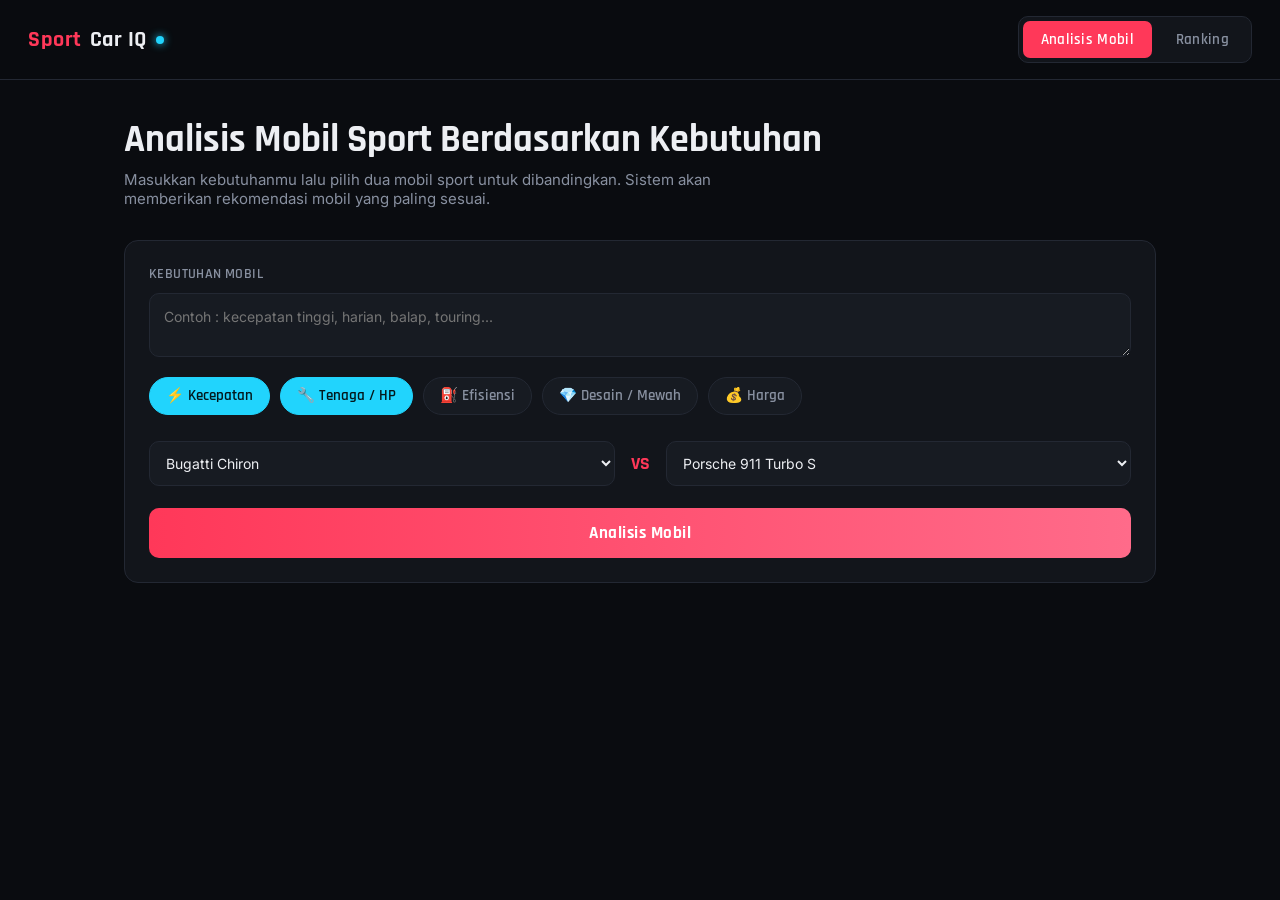
<file: index.html>
<!DOCTYPE html>
<html lang="id">
<head>
<meta charset="UTF-8">
<meta name="viewport" content="width=device-width, initial-scale=1.0">
<title>SportCar IQ</title>
<link rel="preconnect" href="https://fonts.googleapis.com">
<link href="https://fonts.googleapis.com/css2?family=Rajdhani:wght@500;600;700&family=Inter:wght@400;500;600;700&family=JetBrains+Mono:wght@400;600&display=swap" rel="stylesheet">
<style>
  :root{
    --bg:#0A0C10;
    --panel:#12151B;
    --panel-alt:#171B22;
    --border:#232833;
    --text:#EDEFF3;
    --muted:#8890A0;
    --red:#FF3859;
    --cyan:#21D4FD;
    --gold:#FFD34E;
    --silver:#C9CDD6;
    --bronze:#D98A54;
  }
  *{box-sizing:border-box;}
  body{margin:0;background:var(--bg);color:var(--text);font-family:'Inter',sans-serif;}
  ::selection{background:var(--red);color:#fff;}

  /* ---------- Top nav ---------- */
  header{
    position:sticky;top:0;z-index:20;
    display:flex;align-items:center;justify-content:space-between;
    padding:16px 28px;background:rgba(10,12,16,.92);backdrop-filter:blur(10px);
    border-bottom:1px solid var(--border);
  }
  .logo{font-family:'Rajdhani',sans-serif;font-weight:700;font-size:22px;letter-spacing:.5px;display:flex;align-items:center;gap:8px;}
  .logo span{color:var(--red);}
  .logo .dot{width:8px;height:8px;border-radius:50%;background:var(--cyan);box-shadow:0 0 8px var(--cyan);}
  nav{display:flex;gap:6px;background:var(--panel);padding:4px;border-radius:10px;border:1px solid var(--border);}
  .navbtn{
    font-family:'Rajdhani',sans-serif;font-weight:600;font-size:15px;letter-spacing:.3px;
    background:transparent;border:none;color:var(--muted);padding:9px 18px;border-radius:7px;
    cursor:pointer;transition:.2s;
  }
  .navbtn.active{background:var(--red);color:#fff;}
  .navbtn:not(.active):hover{color:var(--text);}

  main{max-width:1080px;margin:0 auto;padding:40px 24px 80px;}
  .view{display:none;}
  .view.active{display:block;animation:fade .35s ease;}
  @keyframes fade{from{opacity:0;transform:translateY(6px);}to{opacity:1;transform:none;}}

  h1{font-family:'Rajdhani',sans-serif;font-weight:700;font-size:38px;line-height:1.1;margin:0 0 8px;}
  .lede{color:var(--muted);font-size:15px;max-width:640px;margin:0 0 32px;}

  /* ---------- Analisis view ---------- */
  .panel{background:var(--panel);border:1px solid var(--border);border-radius:14px;padding:24px;}
  label.field-label{font-family:'Rajdhani',sans-serif;font-weight:600;font-size:14px;color:var(--muted);letter-spacing:.4px;text-transform:uppercase;display:block;margin-bottom:10px;}
  textarea#kebutuhan{
    width:100%;background:var(--panel-alt);border:1px solid var(--border);border-radius:10px;
    color:var(--text);font-family:'Inter',sans-serif;font-size:14px;padding:14px;resize:vertical;min-height:52px;
  }
  textarea#kebutuhan:focus{outline:none;border-color:var(--cyan);}
  .tags{display:flex;flex-wrap:wrap;gap:10px;margin-top:16px;}
  .tag{
    font-family:'Rajdhani',sans-serif;font-weight:600;font-size:14.5px;
    background:var(--panel-alt);border:1px solid var(--border);color:var(--muted);
    padding:9px 16px;border-radius:999px;cursor:pointer;transition:.15s;user-select:none;
  }
  .tag:hover{border-color:var(--cyan);color:var(--text);}
  .tag.on{background:var(--cyan);border-color:var(--cyan);color:#03181c;}

  .compare-row{display:grid;grid-template-columns:1fr auto 1fr;gap:16px;align-items:center;margin-top:26px;}
  select.carsel{
    width:100%;background:var(--panel-alt);border:1px solid var(--border);color:var(--text);
    font-family:'Inter',sans-serif;font-size:14px;padding:12px;border-radius:10px;
  }
  .vs{font-family:'Rajdhani',sans-serif;font-weight:700;color:var(--red);font-size:18px;}

  .analisis-btn{
    margin-top:22px;width:100%;padding:14px;border:none;border-radius:10px;cursor:pointer;
    font-family:'Rajdhani',sans-serif;font-weight:700;font-size:17px;letter-spacing:.5px;
    background:linear-gradient(90deg,var(--red),#ff6b8a);color:#fff;transition:.2s;
  }
  .analisis-btn:hover{filter:brightness(1.08);}

  #result{margin-top:28px;display:none;}
  .result-head{display:flex;align-items:center;gap:10px;margin-bottom:16px;}
  .badge-win{font-family:'Rajdhani',sans-serif;font-weight:700;background:var(--gold);color:#231a00;padding:4px 12px;border-radius:6px;font-size:13px;letter-spacing:.4px;}
  .cmp-grid{display:grid;grid-template-columns:1fr 1fr;gap:16px;}
  .cmp-card{background:var(--panel-alt);border:1px solid var(--border);border-radius:12px;padding:18px;}
  .cmp-card.winner{border-color:var(--gold);box-shadow:0 0 0 1px var(--gold) inset;}
  .cmp-name{font-family:'Rajdhani',sans-serif;font-weight:700;font-size:19px;}
  .cmp-sub{color:var(--muted);font-size:12.5px;margin-bottom:12px;}
  .score-big{font-family:'JetBrains Mono',monospace;font-size:30px;font-weight:600;color:var(--cyan);margin:6px 0 14px;}
  .stat-line{display:flex;align-items:center;gap:8px;font-size:12.5px;color:var(--muted);margin:6px 0;font-family:'JetBrains Mono',monospace;}
  .stat-line .lbl{width:76px;flex-shrink:0;text-transform:uppercase;letter-spacing:.4px;}
  .bar-track{flex:1;height:6px;background:#0000;border-radius:4px;background:#1e232c;overflow:hidden;}
  .bar-fill{height:100%;border-radius:4px;background:linear-gradient(90deg,var(--cyan),var(--red));}
  .stat-val{width:26px;text-align:right;color:var(--text);}

  /* ---------- Ranking view ---------- */
  .rank-header{display:flex;justify-content:space-between;align-items:flex-end;flex-wrap:wrap;gap:16px;margin-bottom:26px;}
  .back-link{
    font-family:'Rajdhani',sans-serif;font-weight:600;font-size:14px;color:var(--cyan);
    background:none;border:1px solid var(--border);padding:9px 16px;border-radius:8px;cursor:pointer;
  }
  .back-link:hover{border-color:var(--cyan);}

  .podium{display:grid;grid-template-columns:1fr 1fr 1fr;gap:14px;margin-bottom:30px;}
  .p-card{background:var(--panel);border:1px solid var(--border);border-radius:14px;padding:18px;position:relative;overflow:hidden;}
  .p-card::before{content:"";position:absolute;top:0;left:0;right:0;height:3px;}
  .p-card.g1::before{background:var(--gold);} .p-card.g2::before{background:var(--silver);} .p-card.g3::before{background:var(--bronze);}
  .p-rank{font-family:'Rajdhani',sans-serif;font-weight:700;font-size:34px;}
  .p-card.g1 .p-rank{color:var(--gold);} .p-card.g2 .p-rank{color:var(--silver);} .p-card.g3 .p-rank{color:var(--bronze);}
  .p-name{font-family:'Rajdhani',sans-serif;font-weight:700;font-size:17px;margin-top:2px;}
  .p-sub{color:var(--muted);font-size:12px;margin:2px 0 10px;}
  .p-score{font-family:'JetBrains Mono',monospace;font-size:13px;color:var(--text);}

  .toolbar{display:flex;gap:12px;margin-bottom:16px;flex-wrap:wrap;}
  input#search{flex:1;min-width:200px;background:var(--panel-alt);border:1px solid var(--border);color:var(--text);padding:11px 14px;border-radius:9px;font-size:14px;}
  select#sortby{background:var(--panel-alt);border:1px solid var(--border);color:var(--text);padding:11px 14px;border-radius:9px;font-family:'Inter',sans-serif;font-size:14px;}

  table{width:100%;border-collapse:collapse;background:var(--panel);border:1px solid var(--border);border-radius:14px;overflow:hidden;}
  thead th{
    text-align:left;font-family:'Rajdhani',sans-serif;font-weight:600;font-size:12.5px;letter-spacing:.5px;
    text-transform:uppercase;color:var(--muted);padding:14px 16px;border-bottom:1px solid var(--border);
  }
  tbody tr{cursor:pointer;border-bottom:1px solid var(--border);transition:.15s;}
  tbody tr:hover{background:var(--panel-alt);}
  tbody tr:last-child{border-bottom:none;}
  td{padding:13px 16px;font-size:14px;}
  td.rk{font-family:'JetBrains Mono',monospace;color:var(--muted);width:40px;}
  tr.top1 td.rk{color:var(--gold);} tr.top2 td.rk{color:var(--silver);} tr.top3 td.rk{color:var(--bronze);}
  td.name{font-family:'Rajdhani',sans-serif;font-weight:600;font-size:15px;}
  td.sub{color:var(--muted);font-size:12.5px;}
  td.score{font-family:'JetBrains Mono',monospace;color:var(--cyan);text-align:right;}
  .caret{color:var(--muted);text-align:right;width:20px;}

  .detail-row td{padding:0;border-bottom:1px solid var(--border);}
  .detail-inner{padding:18px 24px 22px;background:var(--panel-alt);display:grid;grid-template-columns:1fr 1fr;gap:24px;}
  .detail-inner p{margin:0 0 10px;color:var(--muted);font-size:13px;line-height:1.6;}
  .detail-inner p b{color:var(--text);}

  @media(max-width:640px){
    .podium{grid-template-columns:1fr;}
    .compare-row{grid-template-columns:1fr;}
    .vs{text-align:center;}
    .detail-inner{grid-template-columns:1fr;}
    header{padding:14px 16px;}
    main{padding:28px 14px 60px;}
  }
</style>
</head>
<body>

<header>
  <div class="logo"><span>Sport</span>Car IQ<span class="dot"></span></div>
  <nav>
    <button class="navbtn active" data-view="analisis" onclick="switchView('analisis')">Analisis Mobil</button>
    <button class="navbtn" data-view="ranking" onclick="switchView('ranking')">Ranking</button>
  </nav>
</header>

<main>

  <!-- ================= ANALISIS VIEW ================= -->
  <section id="view-analisis" class="view active">
    <h1>Analisis Mobil Sport Berdasarkan Kebutuhan</h1>
    <p class="lede">Masukkan kebutuhanmu lalu pilih dua mobil sport untuk dibandingkan. Sistem akan memberikan rekomendasi mobil yang paling sesuai.</p>

    <div class="panel">
      <label class="field-label">Kebutuhan Mobil</label>
      <textarea id="kebutuhan" placeholder="Contoh : kecepatan tinggi, harian, balap, touring..."></textarea>

      <div class="tags">
        <div class="tag on" data-key="kecepatan">⚡ Kecepatan</div>
        <div class="tag on" data-key="hp">🔧 Tenaga / HP</div>
        <div class="tag" data-key="efisiensi">⛽ Efisiensi</div>
        <div class="tag" data-key="desain">💎 Desain / Mewah</div>
        <div class="tag" data-key="harga">💰 Harga</div>
      </div>

      <div class="compare-row">
        <select id="car1" class="carsel"></select>
        <div class="vs">VS</div>
        <select id="car2" class="carsel"></select>
      </div>

      <button class="analisis-btn" onclick="runAnalisis()">Analisis Mobil</button>

      <div id="result"></div>
    </div>
  </section>

  <!-- ================= RANKING VIEW ================= -->
  <section id="view-ranking" class="view">
    <div class="rank-header">
      <div>
        <h1 style="margin-bottom:4px;">Ranking Mobil Sport</h1>
        <p class="lede" style="margin:0;">Peringkat 20 mobil sport berdasarkan metode ORESTE, dihitung dari 5 kriteria: harga, kecepatan, tenaga, efisiensi, dan desain.</p>
      </div>
      <button class="back-link" onclick="switchView('analisis')">← Kembali ke Analisis</button>
    </div>

    <div class="podium" id="podium"></div>

    <div class="toolbar">
      <input id="search" type="text" placeholder="Cari nama mobil, merek, atau negara...">
      <select id="sortby">
        <option value="ranking">Urut: Ranking ORESTE</option>
        <option value="nilaiOreste">Urut: Nilai ORESTE</option>
        <option value="kecepatan">Urut: Kecepatan</option>
        <option value="hp">Urut: Tenaga / HP</option>
        <option value="efisiensi">Urut: Efisiensi</option>
        <option value="desain">Urut: Desain</option>
        <option value="harga">Urut: Harga</option>
        <option value="nama">Urut: Nama (A-Z)</option>
      </select>
    </div>

    <table>
      <thead>
        <tr><th>#</th><th>Mobil</th><th>Merek / Negara</th><th style="text-align:right;">Nilai ORESTE</th><th></th></tr>
      </thead>
      <tbody id="rankBody"></tbody>
    </table>
  </section>

</main>

<script>
/* ===== Data dari Data_Sport_Cars_ORESTE.xlsx (sheet Alternatif + Penilaian + Ranking, digabung) ===== */
const CARS = [
  {kode:"A09",nama:"Bugatti Chiron",merek:"Bugatti",negara:"Prancis",mesin:"8.0L W16",deskripsi:"Hypercar",harga:89,kecepatan:94,hp:94,efisiensi:79,desain:86,ranking:1,nilaiOreste:442},
  {kode:"A19",nama:"Porsche 911 Turbo S",merek:"Porsche",negara:"Jerman",mesin:"3.8L Twin Turbo",deskripsi:"Ikonik",harga:89,kecepatan:92,hp:94,efisiensi:79,desain:88,ranking:2,nilaiOreste:442},
  {kode:"A08",nama:"Honda NSX",merek:"Honda",negara:"Jepang",mesin:"3.5L Hybrid",deskripsi:"Hybrid sport",harga:88,kecepatan:95,hp:93,efisiensi:78,desain:85,ranking:3,nilaiOreste:439},
  {kode:"A18",nama:"McLaren 720S",merek:"McLaren",negara:"Inggris",mesin:"4.0L V8",deskripsi:"Supercar",harga:88,kecepatan:93,hp:93,efisiensi:78,desain:87,ranking:4,nilaiOreste:439},
  {kode:"A07",nama:"Lotus Emira",merek:"Lotus",negara:"Inggris",mesin:"3.5L V6",deskripsi:"Handling presisi",harga:87,kecepatan:88,hp:92,efisiensi:77,desain:92,ranking:5,nilaiOreste:436},
  {kode:"A17",nama:"Lamborghini Huracán EVO",merek:"Lamborghini",negara:"Italia",mesin:"5.2L V10",deskripsi:"Eksotis",harga:87,kecepatan:94,hp:92,efisiensi:77,desain:86,ranking:6,nilaiOreste:436},
  {kode:"A06",nama:"Maserati MC20",merek:"Maserati",negara:"Italia",mesin:"3.0L V6",deskripsi:"Supercar Italia",harga:86,kecepatan:89,hp:91,efisiensi:76,desain:91,ranking:7,nilaiOreste:433},
  {kode:"A16",nama:"Dodge Challenger SRT Hellcat",merek:"Dodge",negara:"USA",mesin:"6.2L Supercharged",deskripsi:"Muscle",harga:86,kecepatan:95,hp:91,efisiensi:76,desain:85,ranking:8,nilaiOreste:433},
  {kode:"A05",nama:"Lexus LC500",merek:"Lexus",negara:"Jepang",mesin:"5.0L V8",deskripsi:"GT mewah",harga:85,kecepatan:90,hp:90,efisiensi:75,desain:90,ranking:9,nilaiOreste:430},
  {kode:"A15",nama:"Ford Mustang GT",merek:"Ford",negara:"USA",mesin:"5.0L V8",deskripsi:"Muscle car",harga:85,kecepatan:88,hp:90,efisiensi:75,desain:92,ranking:10,nilaiOreste:430},
  {kode:"A04",nama:"Jaguar F-Type",merek:"Jaguar",negara:"Inggris",mesin:"5.0L V8",deskripsi:"Coupe premium",harga:84,kecepatan:91,hp:89,efisiensi:74,desain:89,ranking:11,nilaiOreste:427},
  {kode:"A14",nama:"BMW M4 Competition",merek:"BMW",negara:"Jerman",mesin:"3.0L Twin Turbo",deskripsi:"Sport sedan",harga:84,kecepatan:89,hp:89,efisiensi:74,desain:91,ranking:12,nilaiOreste:427},
  {kode:"A03",nama:"Toyota Supra",merek:"Toyota",negara:"Jepang",mesin:"3.0L Turbo",deskripsi:"Sport legendaris",harga:83,kecepatan:92,hp:88,efisiensi:73,desain:88,ranking:13,nilaiOreste:424},
  {kode:"A13",nama:"Alpine A110",merek:"Alpine",negara:"Prancis",mesin:"1.8L Turbo",deskripsi:"Ringan",harga:83,kecepatan:90,hp:88,efisiensi:73,desain:90,ranking:14,nilaiOreste:424},
  {kode:"A02",nama:"Audi R8",merek:"Audi",negara:"Jerman",mesin:"5.2L V10",deskripsi:"Supercar harian",harga:82,kecepatan:93,hp:87,efisiensi:72,desain:87,ranking:15,nilaiOreste:421},
  {kode:"A12",nama:"Aston Martin Vantage",merek:"Aston Martin",negara:"Inggris",mesin:"4.0L V8",deskripsi:"Elegan",harga:82,kecepatan:91,hp:87,efisiensi:72,desain:89,ranking:16,nilaiOreste:421},
  {kode:"A01",nama:"Mercedes-AMG GT",merek:"Mercedes",negara:"Jerman",mesin:"4.0L V8 Twin Turbo",deskripsi:"Coupe performa tinggi",harga:81,kecepatan:94,hp:86,efisiensi:71,desain:86,ranking:17,nilaiOreste:418},
  {kode:"A11",nama:"Chevrolet Corvette C8",merek:"Chevrolet",negara:"USA",mesin:"6.2L V8",deskripsi:"Mid-engine",harga:81,kecepatan:92,hp:86,efisiensi:71,desain:88,ranking:18,nilaiOreste:418},
  {kode:"A10",nama:"Ferrari 488 GTB",merek:"Ferrari",negara:"Italia",mesin:"3.9L V8",deskripsi:"Ferrari klasik",harga:80,kecepatan:93,hp:85,efisiensi:70,desain:87,ranking:19,nilaiOreste:415},
  {kode:"A20",nama:"Nissan GT-R R35",merek:"Nissan",negara:"Jepang",mesin:"3.8L Twin Turbo",deskripsi:"Godzilla",harga:80,kecepatan:91,hp:85,efisiensi:70,desain:89,ranking:20,nilaiOreste:415},
];

const CRIT_LABEL = {harga:"Harga",kecepatan:"Kecepatan",hp:"Tenaga/HP",efisiensi:"Efisiensi",desain:"Desain"};

/* ---------- View switching ---------- */
function switchView(v){
  document.querySelectorAll('.view').forEach(el=>el.classList.remove('active'));
  document.getElementById('view-'+v).classList.add('active');
  document.querySelectorAll('.navbtn').forEach(el=>el.classList.toggle('active', el.dataset.view===v));
  if(v==='ranking') renderRanking();
}

/* ---------- Analisis Mobil ---------- */
function populateSelects(){
  const c1 = document.getElementById('car1'), c2 = document.getElementById('car2');
  CARS.forEach((c,i)=>{
    c1.add(new Option(c.nama, i));
    c2.add(new Option(c.nama, i));
  });
  c2.selectedIndex = 1;
}
populateSelects();

document.querySelectorAll('.tag').forEach(t=>{
  t.addEventListener('click', ()=> t.classList.toggle('on'));
});

function runAnalisis(){
  const keys = [...document.querySelectorAll('.tag.on')].map(t=>t.dataset.key);
  const activeKeys = keys.length ? keys : Object.keys(CRIT_LABEL);

  const i1 = +document.getElementById('car1').value;
  const i2 = +document.getElementById('car2').value;
  if(i1 === i2){ alert('Pilih dua mobil yang berbeda untuk dibandingkan.'); return; }
  const a = CARS[i1], b = CARS[i2];

  const scoreOf = c => activeKeys.reduce((s,k)=>s+c[k],0) / activeKeys.length;
  const sa = scoreOf(a), sb = scoreOf(b);
  const winner = sa >= sb ? a : b;

  const cardHTML = (c, score, isWinner) => `
    <div class="cmp-card ${isWinner?'winner':''}">
      <div class="cmp-name">${c.nama} ${isWinner? '<span class="badge-win">TERBAIK</span>':''}</div>
      <div class="cmp-sub">${c.merek} · ${c.negara} · ${c.mesin}</div>
      <div class="score-big">${score.toFixed(1)}</div>
      ${activeKeys.map(k=>`
        <div class="stat-line">
          <span class="lbl">${CRIT_LABEL[k]}</span>
          <span class="bar-track"><span class="bar-fill" style="width:${c[k]}%"></span></span>
          <span class="stat-val">${c[k]}</span>
        </div>`).join('')}
    </div>`;

  document.getElementById('result').innerHTML = `
    <div class="result-head">
      <span style="font-family:'Rajdhani',sans-serif;font-weight:700;font-size:19px;">Hasil Analisis</span>
      <span style="color:var(--muted);font-size:13px;">berdasarkan: ${activeKeys.map(k=>CRIT_LABEL[k]).join(', ')}</span>
    </div>
    <div class="cmp-grid">
      ${cardHTML(a, sa, winner===a)}
      ${cardHTML(b, sb, winner===b)}
    </div>
    <p style="color:var(--muted);font-size:13px;margin-top:16px;">
      <b style="color:var(--text);">${winner.nama}</b> lebih unggul untuk kebutuhan yang dipilih, dengan skor rata-rata
      <b style="color:var(--cyan);">${Math.max(sa,sb).toFixed(1)}</b> dibanding ${Math.min(sa,sb).toFixed(1)}.
      Ingin melihat posisinya di antara 20 mobil lain? Buka tab <b style="color:var(--text);">Ranking</b>.
    </p>`;
  document.getElementById('result').style.display = 'block';
}

/* ---------- Ranking ---------- */
function medalClass(rank){ return rank===1?'top1':rank===2?'top2':rank===3?'top3':''; }

function renderPodium(){
  const top3 = [...CARS].sort((a,b)=>a.ranking-b.ranking).slice(0,3);
  document.getElementById('podium').innerHTML = top3.map((c,i)=>`
    <div class="p-card g${i+1}">
      <div class="p-rank">#${c.ranking}</div>
      <div class="p-name">${c.nama}</div>
      <div class="p-sub">${c.merek} · ${c.negara}</div>
      <div class="p-score">Nilai ORESTE: ${c.nilaiOreste}</div>
    </div>`).join('');
}

function renderRanking(){
  renderPodium();
  const q = document.getElementById('search').value.trim().toLowerCase();
  const sortKey = document.getElementById('sortby').value;

  let list = CARS.filter(c =>
    c.nama.toLowerCase().includes(q) ||
    c.merek.toLowerCase().includes(q) ||
    c.negara.toLowerCase().includes(q)
  );

  list = [...list].sort((a,b)=>{
    if(sortKey === 'nama') return a.nama.localeCompare(b.nama);
    if(sortKey === 'ranking') return a.ranking - b.ranking;
    return b[sortKey] - a[sortKey]; // numeric criteria: descending (higher = better)
  });

  const body = document.getElementById('rankBody');
  body.innerHTML = '';

  list.forEach(c=>{
    const row = document.createElement('tr');
    row.className = medalClass(c.ranking);
    row.innerHTML = `
      <td class="rk">${c.ranking}</td>
      <td class="name">${c.nama}</td>
      <td class="sub">${c.merek} · ${c.negara}</td>
      <td class="score">${c.nilaiOreste}</td>
      <td class="caret">▾</td>`;

    const detail = document.createElement('tr');
    detail.className = 'detail-row';
    detail.style.display = 'none';
    detail.innerHTML = `
      <td colspan="5">
        <div class="detail-inner">
          <div>
            <p><b>Mesin:</b> ${c.mesin}</p>
            <p><b>Deskripsi:</b> ${c.deskripsi}</p>
            <p><b>Kode Alternatif:</b> ${c.kode}</p>
          </div>
          <div>
            ${Object.keys(CRIT_LABEL).map(k=>`
              <div class="stat-line">
                <span class="lbl">${CRIT_LABEL[k]}</span>
                <span class="bar-track"><span class="bar-fill" style="width:${c[k]}%"></span></span>
                <span class="stat-val">${c[k]}</span>
              </div>`).join('')}
          </div>
        </div>
      </td>`;

    row.addEventListener('click', ()=>{
      detail.style.display = detail.style.display === 'none' ? 'table-row' : 'none';
    });

    body.appendChild(row);
    body.appendChild(detail);
  });
}

document.getElementById('search').addEventListener('input', renderRanking);
document.getElementById('sortby').addEventListener('change', renderRanking);
</script>
</body>
</html>
</file>
